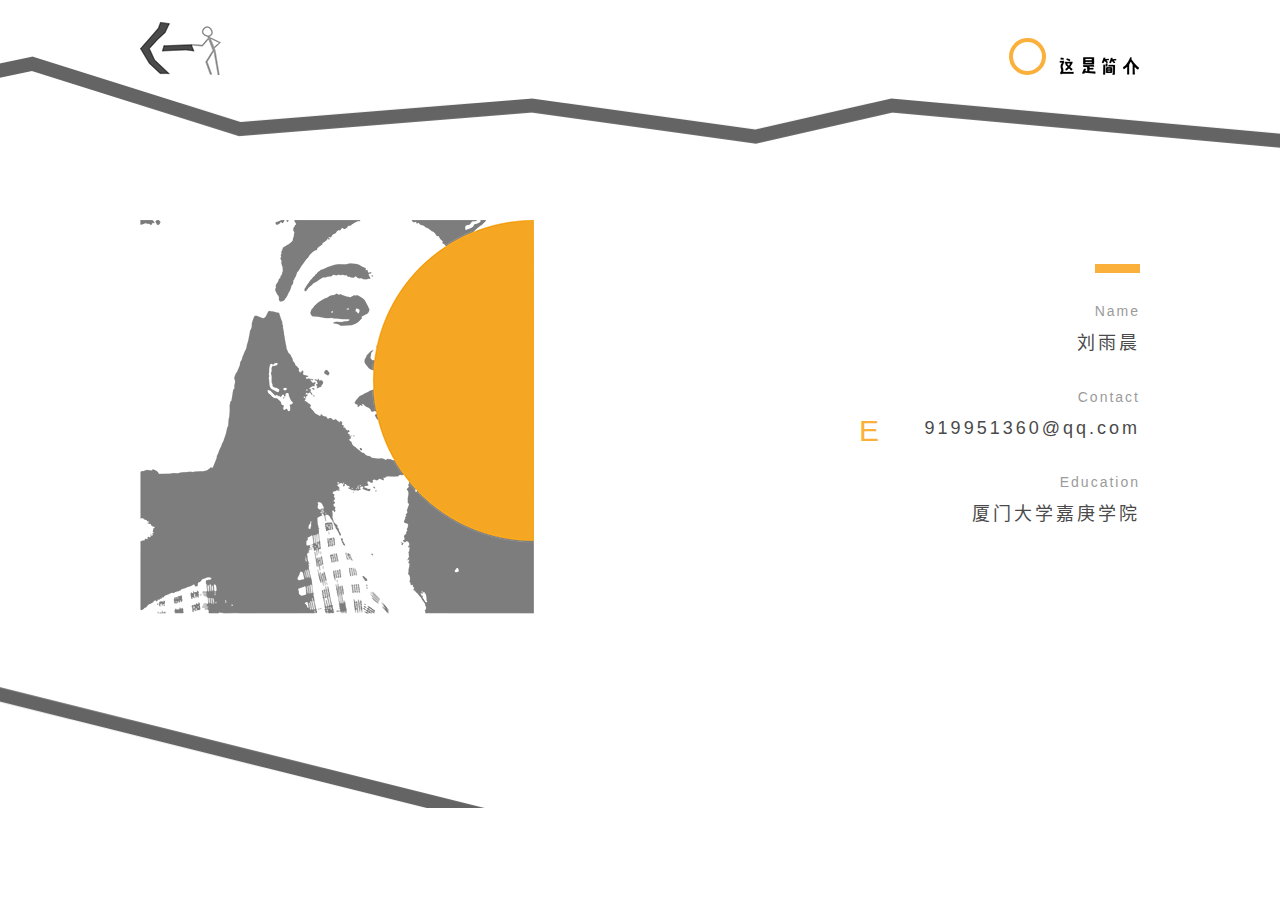
<file: jieshao.html>
<!DOCTYPE html>
<html class="nojs html css_verticalspacer" lang="zh-CN">
 <head>

  <meta http-equiv="Content-type" content="text/html;charset=UTF-8"/>
  <meta name="generator" content="2018.1.0.386"/>
  <meta name="viewport" content="width=device-width, initial-scale=1.0"/>
  
  <script type="text/javascript">
   // Update the 'nojs'/'js' class on the html node
document.documentElement.className = document.documentElement.className.replace(/\bnojs\b/g, 'js');

// Check that all required assets are uploaded and up-to-date
if(typeof Muse == "undefined") window.Muse = {}; window.Muse.assets = {"required":["museutils.js", "museconfig.js", "jquery.watch.js", "jquery.museresponsive.js", "require.js", "jieshao.css"], "outOfDate":[]};
</script>
  
  <title>jieshao</title>
  <!-- CSS -->
  <link rel="stylesheet" type="text/css" href="css/site_global.css?crc=444006867"/>
  <link rel="stylesheet" type="text/css" href="css/jieshao.css?crc=3826591640" id="pagesheet"/>
  <!-- IE-only CSS -->
  <!--[if lt IE 9]>
  <link rel="stylesheet" type="text/css" href="css/nomq_jieshao.css?crc=4141200629" id="nomq_pagesheet"/>
  <![endif]-->
   </head>
 <body>

  <div class="breakpoint active" id="bp_infinity" data-min-width="1201"><!-- responsive breakpoint node -->
   <div class="clearfix" id="page"><!-- group -->
    <a class="nonblock nontext clip_frame grpelem shared_content" id="u1469" href="index.html" data-content-guid="u1469_content"><!-- image --><img class="block temp_no_img_src" id="u1469_img" data-orig-src="images/fanhui2%402x.png?crc=3777798375" data-hidpi-src="images/fanhui2%402x_2x.png?crc=88488393" alt="" width="81" height="53" src="images/blank.gif?crc=4208392903"/></a>
    <div class="clip_frame clearfix grpelem shared_content" id="u1477" data-content-guid="u1477_content"><!-- image -->
     <img class="position_content temp_no_img_src" id="u1477_img" data-orig-src="images/path%209%20copy%402x.png?crc=3860286177" data-hidpi-src="images/path%209%20copy%402x_2x.png?crc=3860286177" alt="" width="1440" height="759" src="images/blank.gif?crc=4208392903"/>
    </div>
    <div class="clip_frame grpelem shared_content" id="u1484" data-content-guid="u1484_content"><!-- image -->
     <img class="block temp_no_img_src" id="u1484_img" data-orig-src="images/zhaopian%402x.png?crc=4039165151" data-hidpi-src="images/zhaopian%402x_2x.png?crc=83532289" alt="" width="394" height="394" src="images/blank.gif?crc=4208392903"/>
    </div>
    <div class="rounded-corners clearfix grpelem shared_content" id="u1517-4" data-content-guid="u1517-4_content"><!-- content -->
     <p id="u1517-2">Name</p>
    </div>
    <div class="rounded-corners clearfix grpelem shared_content" id="u1526-4" data-content-guid="u1526-4_content"><!-- content -->
     <p id="u1526-2">Contact</p>
    </div>
    <div class="rounded-corners clearfix grpelem shared_content" id="u1532-4" data-content-guid="u1532-4_content"><!-- content -->
     <p id="u1532-2">Education</p>
    </div>
    <div class="clearfix grpelem shared_content" id="u1520-4" data-content-guid="u1520-4_content"><!-- content -->
     <p id="u1520-2">刘雨晨</p>
    </div>
    <div class="clearfix grpelem shared_content" id="u1523-4" data-content-guid="u1523-4_content"><!-- content -->
     <p id="u1523-2">919951360@qq.com</p>
    </div>
    <div class="clearfix grpelem shared_content" id="u1529-4" data-content-guid="u1529-4_content"><!-- content -->
     <p id="u1529-2">厦门大学嘉庚学院</p>
    </div>
    <div class="clearfix grpelem shared_content" id="u1535-4" data-content-guid="u1535-4_content"><!-- content -->
     <p>E</p>
    </div>
    <div class="grpelem shared_content" id="u1538" data-content-guid="u1538_content"><!-- simple frame --></div>
    <div class="clip_frame grpelem shared_content" id="u1541" data-content-guid="u1541_content"><!-- image -->
     <img class="block temp_no_img_src" id="u1541_img" data-orig-src="images/jianjie%402x81x18.png?crc=4084459888" data-hidpi-src="images/jianjie%402x_2x.png?crc=3836728765" alt="" width="81" height="18" src="images/blank.gif?crc=4208392903"/>
    </div>
    <div class="rounded-corners grpelem shared_content" id="u1551" data-content-guid="u1551_content"><!-- simple frame --></div>
    <div class="verticalspacer" data-offset-top="769" data-content-above-spacer="807" data-content-below-spacer="39"></div>
   </div>
  </div>
  <div class="breakpoint" id="bp_1200" data-min-width="1001" data-max-width="1200"><!-- responsive breakpoint node -->
   <div class="clearfix temp_no_id" data-orig-id="page"><!-- group -->
    <span class="nonblock nontext clip_frame grpelem placeholder" data-placeholder-for="u1469_content"><!-- placeholder node --></span>
    <span class="clip_frame clearfix grpelem placeholder" data-placeholder-for="u1477_content"><!-- placeholder node --></span>
    <span class="clip_frame grpelem placeholder" data-placeholder-for="u1484_content"><!-- placeholder node --></span>
    <span class="rounded-corners clearfix grpelem placeholder" data-placeholder-for="u1517-4_content"><!-- placeholder node --></span>
    <span class="rounded-corners clearfix grpelem placeholder" data-placeholder-for="u1526-4_content"><!-- placeholder node --></span>
    <span class="rounded-corners clearfix grpelem placeholder" data-placeholder-for="u1532-4_content"><!-- placeholder node --></span>
    <span class="clearfix grpelem placeholder" data-placeholder-for="u1520-4_content"><!-- placeholder node --></span>
    <span class="clearfix grpelem placeholder" data-placeholder-for="u1523-4_content"><!-- placeholder node --></span>
    <span class="clearfix grpelem placeholder" data-placeholder-for="u1529-4_content"><!-- placeholder node --></span>
    <span class="clearfix grpelem placeholder" data-placeholder-for="u1535-4_content"><!-- placeholder node --></span>
    <span class="grpelem placeholder" data-placeholder-for="u1538_content"><!-- placeholder node --></span>
    <span class="clip_frame grpelem placeholder" data-placeholder-for="u1541_content"><!-- placeholder node --></span>
    <span class="rounded-corners grpelem placeholder" data-placeholder-for="u1551_content"><!-- placeholder node --></span>
    <div class="verticalspacer" data-offset-top="808" data-content-above-spacer="807" data-content-below-spacer="0"></div>
   </div>
  </div>
  <div class="breakpoint" id="bp_1000" data-min-width="769" data-max-width="1000"><!-- responsive breakpoint node -->
   <div class="clearfix temp_no_id" data-orig-id="page"><!-- group -->
    <a class="nonblock nontext clip_frame grpelem temp_no_id" href="index.html" data-orig-id="u1469"><!-- image --><img class="block temp_no_id temp_no_img_src" data-orig-src="images/fanhui2%402x57x37.png?crc=4020603688" data-hidpi-src="images/fanhui2%402x57x37_2x.png?crc=3871097914" alt="" width="56" height="37" data-orig-id="u1469_img" src="images/blank.gif?crc=4208392903"/></a>
    <div class="clip_frame clearfix grpelem temp_no_id" data-orig-id="u1477"><!-- image -->
     <img class="position_content temp_no_id temp_no_img_src" data-orig-src="images/path%209%20copy%402x1000x528.png?crc=3860286177" data-hidpi-src="images/path%209%20copy%402x1000x528_2x.png?crc=3860286177" alt="" width="1000" height="527" data-orig-id="u1477_img" src="images/blank.gif?crc=4208392903"/>
    </div>
    <div class="clip_frame grpelem temp_no_id" data-orig-id="u1484"><!-- image -->
     <img class="block temp_no_id temp_no_img_src" data-orig-src="images/zhaopian%402x274x274.png?crc=4273050436" data-hidpi-src="images/zhaopian%402x274x274_2x.png?crc=4166805790" alt="" width="274" height="274" data-orig-id="u1484_img" src="images/blank.gif?crc=4208392903"/>
    </div>
    <span class="rounded-corners clearfix grpelem placeholder" data-placeholder-for="u1517-4_content"><!-- placeholder node --></span>
    <span class="rounded-corners clearfix grpelem placeholder" data-placeholder-for="u1526-4_content"><!-- placeholder node --></span>
    <span class="rounded-corners clearfix grpelem placeholder" data-placeholder-for="u1532-4_content"><!-- placeholder node --></span>
    <span class="clearfix grpelem placeholder" data-placeholder-for="u1520-4_content"><!-- placeholder node --></span>
    <span class="clearfix grpelem placeholder" data-placeholder-for="u1523-4_content"><!-- placeholder node --></span>
    <span class="clearfix grpelem placeholder" data-placeholder-for="u1529-4_content"><!-- placeholder node --></span>
    <span class="clearfix grpelem placeholder" data-placeholder-for="u1535-4_content"><!-- placeholder node --></span>
    <span class="grpelem placeholder" data-placeholder-for="u1538_content"><!-- placeholder node --></span>
    <div class="clip_frame grpelem temp_no_id" data-orig-id="u1541"><!-- image -->
     <img class="block temp_no_id temp_no_img_src" data-orig-src="images/jianjie%402x57x13.png?crc=530330705" data-hidpi-src="images/jianjie%402x57x13_2x.png?crc=4005956077" alt="" width="56" height="13" data-orig-id="u1541_img" src="images/blank.gif?crc=4208392903"/>
    </div>
    <span class="rounded-corners grpelem placeholder" data-placeholder-for="u1551_content"><!-- placeholder node --></span>
    <div class="verticalspacer" data-offset-top="577" data-content-above-spacer="576" data-content-below-spacer="0"></div>
   </div>
  </div>
  <div class="breakpoint" id="bp_768" data-min-width="641" data-max-width="768"><!-- responsive breakpoint node -->
   <div class="clearfix temp_no_id" data-orig-id="page"><!-- group -->
    <a class="nonblock nontext clip_frame grpelem temp_no_id" href="index.html" data-orig-id="u1469"><!-- image --><img class="block temp_no_id temp_no_img_src" data-orig-src="images/fanhui2%402x44x29.png?crc=4122104838" data-hidpi-src="images/fanhui2%402x44x29_2x.png?crc=4093825053" alt="" width="43" height="28" data-orig-id="u1469_img" src="images/blank.gif?crc=4208392903"/></a>
    <div class="clip_frame clearfix grpelem temp_no_id" data-orig-id="u1477"><!-- image -->
     <img class="position_content temp_no_id temp_no_img_src" data-orig-src="images/path%209%20copy%402x768x406.png?crc=3869757827" data-hidpi-src="images/path%209%20copy%402x768x406_2x.png?crc=3860286177" alt="" width="768" height="405" data-orig-id="u1477_img" src="images/blank.gif?crc=4208392903"/>
    </div>
    <div class="clip_frame grpelem temp_no_id" data-orig-id="u1484"><!-- image -->
     <img class="block temp_no_id temp_no_img_src" data-orig-src="images/zhaopian%402x211x211.png?crc=3971280328" data-hidpi-src="images/zhaopian%402x211x211_2x.png?crc=4283716512" alt="" width="210" height="210" data-orig-id="u1484_img" src="images/blank.gif?crc=4208392903"/>
    </div>
    <span class="rounded-corners clearfix grpelem placeholder" data-placeholder-for="u1517-4_content"><!-- placeholder node --></span>
    <span class="rounded-corners clearfix grpelem placeholder" data-placeholder-for="u1526-4_content"><!-- placeholder node --></span>
    <span class="rounded-corners clearfix grpelem placeholder" data-placeholder-for="u1532-4_content"><!-- placeholder node --></span>
    <span class="clearfix grpelem placeholder" data-placeholder-for="u1520-4_content"><!-- placeholder node --></span>
    <span class="clearfix grpelem placeholder" data-placeholder-for="u1523-4_content"><!-- placeholder node --></span>
    <span class="clearfix grpelem placeholder" data-placeholder-for="u1529-4_content"><!-- placeholder node --></span>
    <span class="clearfix grpelem placeholder" data-placeholder-for="u1535-4_content"><!-- placeholder node --></span>
    <span class="grpelem placeholder" data-placeholder-for="u1538_content"><!-- placeholder node --></span>
    <div class="clip_frame grpelem temp_no_id" data-orig-id="u1541"><!-- image -->
     <img class="block temp_no_id temp_no_img_src" data-orig-src="images/jianjie%402x44x10.png?crc=4237798290" data-hidpi-src="images/jianjie%402x44x10_2x.png?crc=275545221" alt="" width="43" height="10" data-orig-id="u1541_img" src="images/blank.gif?crc=4208392903"/>
    </div>
    <span class="rounded-corners grpelem placeholder" data-placeholder-for="u1551_content"><!-- placeholder node --></span>
    <div class="verticalspacer" data-offset-top="430" data-content-above-spacer="429" data-content-below-spacer="0"></div>
   </div>
  </div>
  <div class="breakpoint" id="bp_640" data-min-width="461" data-max-width="640"><!-- responsive breakpoint node -->
   <div class="clearfix temp_no_id" data-orig-id="page"><!-- column -->
    <div class="position_content" id="page_position_content">
     <div class="clearfix colelem" id="pu1469"><!-- group -->
      <a class="nonblock nontext clip_frame grpelem temp_no_id" href="index.html" data-orig-id="u1469"><!-- image --><img class="block temp_no_id temp_no_img_src" data-orig-src="images/fanhui2%402x36x24.png?crc=3787207051" data-hidpi-src="images/fanhui2%402x36x24_2x.png?crc=257844250" alt="" width="36" height="24" data-orig-id="u1469_img" src="images/blank.gif?crc=4208392903"/></a>
      <span class="rounded-corners grpelem placeholder" data-placeholder-for="u1551_content"><!-- placeholder node --></span>
     </div>
     <div class="clip_frame colelem temp_no_id" data-orig-id="u1541"><!-- image -->
      <img class="block temp_no_id temp_no_img_src" data-orig-src="images/jianjie%402x36x8.png?crc=354836666" data-hidpi-src="images/jianjie%402x36x8_2x.png?crc=507777516" alt="" width="36" height="8" data-orig-id="u1541_img" src="images/blank.gif?crc=4208392903"/>
     </div>
     <div class="clearfix colelem" id="pu1477"><!-- group -->
      <div class="clip_frame clearfix grpelem temp_no_id" data-orig-id="u1477"><!-- image -->
       <img class="position_content temp_no_id temp_no_img_src" data-orig-src="images/path%209%20copy%402x640x338.png?crc=4080725880" data-hidpi-src="images/path%209%20copy%402x640x338_2x.png?crc=3860286177" alt="" width="640" height="338" data-orig-id="u1477_img" src="images/blank.gif?crc=4208392903"/>
      </div>
      <div class="clip_frame grpelem temp_no_id" data-orig-id="u1484"><!-- image -->
       <img class="block temp_no_id temp_no_img_src" data-orig-src="images/zhaopian%402x176x176.png?crc=3892996078" data-hidpi-src="images/zhaopian%402x176x176_2x.png?crc=362058357" alt="" width="175" height="175" data-orig-id="u1484_img" src="images/blank.gif?crc=4208392903"/>
      </div>
      <span class="rounded-corners clearfix grpelem placeholder" data-placeholder-for="u1517-4_content"><!-- placeholder node --></span>
      <span class="rounded-corners clearfix grpelem placeholder" data-placeholder-for="u1526-4_content"><!-- placeholder node --></span>
      <span class="rounded-corners clearfix grpelem placeholder" data-placeholder-for="u1532-4_content"><!-- placeholder node --></span>
      <span class="clearfix grpelem placeholder" data-placeholder-for="u1520-4_content"><!-- placeholder node --></span>
      <span class="clearfix grpelem placeholder" data-placeholder-for="u1523-4_content"><!-- placeholder node --></span>
      <span class="clearfix grpelem placeholder" data-placeholder-for="u1529-4_content"><!-- placeholder node --></span>
      <span class="clearfix grpelem placeholder" data-placeholder-for="u1535-4_content"><!-- placeholder node --></span>
      <span class="grpelem placeholder" data-placeholder-for="u1538_content"><!-- placeholder node --></span>
     </div>
     <div class="verticalspacer" data-offset-top="375" data-content-above-spacer="375" data-content-below-spacer="0"></div>
    </div>
   </div>
  </div>
  <div class="breakpoint" id="bp_460" data-max-width="460"><!-- responsive breakpoint node -->
   <div class="clearfix temp_no_id" data-orig-id="page"><!-- column -->
    <div class="clearfix colelem temp_no_id" data-orig-id="pu1469"><!-- group -->
     <a class="nonblock nontext clip_frame grpelem temp_no_id" href="index.html" data-orig-id="u1469"><!-- image --><img class="block temp_no_id temp_no_img_src" data-orig-src="images/fanhui2%402x26x17.png?crc=3830836006" data-hidpi-src="images/fanhui2%402x26x17_2x.png?crc=4022838687" alt="" width="26" height="17" data-orig-id="u1469_img" src="images/blank.gif?crc=4208392903"/></a>
     <span class="rounded-corners grpelem placeholder" data-placeholder-for="u1551_content"><!-- placeholder node --></span>
    </div>
    <div class="clip_frame colelem temp_no_id" data-orig-id="u1541"><!-- image -->
     <img class="block temp_no_id temp_no_img_src" data-orig-src="images/jianjie%402x26x6.png?crc=4042694726" data-hidpi-src="images/jianjie%402x26x6_2x.png?crc=3922659047" alt="" width="26" height="6" data-orig-id="u1541_img" src="images/blank.gif?crc=4208392903"/>
    </div>
    <span class="colelem placeholder" data-placeholder-for="u1538_content"><!-- placeholder node --></span>
    <div class="clearfix colelem" id="pu1484"><!-- group -->
     <div class="clip_frame grpelem temp_no_id" data-orig-id="u1484"><!-- image -->
      <img class="block temp_no_id temp_no_img_src" data-orig-src="images/zhaopian%402x126x126.png?crc=178853177" data-hidpi-src="images/zhaopian%402x126x126_2x.png?crc=389221045" alt="" width="126" height="126" data-orig-id="u1484_img" src="images/blank.gif?crc=4208392903"/>
     </div>
     <span class="rounded-corners clearfix grpelem placeholder" data-placeholder-for="u1517-4_content"><!-- placeholder node --></span>
     <span class="rounded-corners clearfix grpelem placeholder" data-placeholder-for="u1526-4_content"><!-- placeholder node --></span>
     <span class="rounded-corners clearfix grpelem placeholder" data-placeholder-for="u1532-4_content"><!-- placeholder node --></span>
     <span class="clearfix grpelem placeholder" data-placeholder-for="u1520-4_content"><!-- placeholder node --></span>
     <span class="clearfix grpelem placeholder" data-placeholder-for="u1523-4_content"><!-- placeholder node --></span>
     <span class="clearfix grpelem placeholder" data-placeholder-for="u1529-4_content"><!-- placeholder node --></span>
    </div>
    <div class="verticalspacer" data-offset-top="191" data-content-above-spacer="190" data-content-below-spacer="30"></div>
   </div>
  </div>
  <!-- Other scripts -->
  <script type="text/javascript">
   // Decide whether to suppress missing file error or not based on preference setting
var suppressMissingFileError = false
</script>
  <script type="text/javascript">
   window.Muse.assets.check=function(c){if(!window.Muse.assets.checked){window.Muse.assets.checked=!0;var b={},d=function(a,b){if(window.getComputedStyle){var c=window.getComputedStyle(a,null);return c&&c.getPropertyValue(b)||c&&c[b]||""}if(document.documentElement.currentStyle)return(c=a.currentStyle)&&c[b]||a.style&&a.style[b]||"";return""},a=function(a){if(a.match(/^rgb/))return a=a.replace(/\s+/g,"").match(/([\d\,]+)/gi)[0].split(","),(parseInt(a[0])<<16)+(parseInt(a[1])<<8)+parseInt(a[2]);if(a.match(/^\#/))return parseInt(a.substr(1),
16);return 0},f=function(f){for(var g=document.getElementsByTagName("link"),j=0;j<g.length;j++)if("text/css"==g[j].type){var l=(g[j].href||"").match(/\/?css\/([\w\-]+\.css)\?crc=(\d+)/);if(!l||!l[1]||!l[2])break;b[l[1]]=l[2]}g=document.createElement("div");g.className="version";g.style.cssText="display:none; width:1px; height:1px;";document.getElementsByTagName("body")[0].appendChild(g);for(j=0;j<Muse.assets.required.length;){var l=Muse.assets.required[j],k=l.match(/([\w\-\.]+)\.(\w+)$/),i=k&&k[1]?
k[1]:null,k=k&&k[2]?k[2]:null;switch(k.toLowerCase()){case "css":i=i.replace(/\W/gi,"_").replace(/^([^a-z])/gi,"_$1");g.className+=" "+i;i=a(d(g,"color"));k=a(d(g,"backgroundColor"));i!=0||k!=0?(Muse.assets.required.splice(j,1),"undefined"!=typeof b[l]&&(i!=b[l]>>>24||k!=(b[l]&16777215))&&Muse.assets.outOfDate.push(l)):j++;g.className="version";break;case "js":j++;break;default:throw Error("Unsupported file type: "+k);}}c?c().jquery!="1.8.3"&&Muse.assets.outOfDate.push("jquery-1.8.3.min.js"):Muse.assets.required.push("jquery-1.8.3.min.js");
g.parentNode.removeChild(g);if(Muse.assets.outOfDate.length||Muse.assets.required.length)g="服务器上的某些文件可能缺失或不正确。请在清除浏览器高速缓存后重试。如果问题仍然存在，请联系网站作者。",f&&Muse.assets.outOfDate.length&&(g+="\nOut of date: "+Muse.assets.outOfDate.join(",")),f&&Muse.assets.required.length&&(g+="\nMissing: "+Muse.assets.required.join(",")),suppressMissingFileError?(g+="\nUse SuppressMissingFileError key in AppPrefs.xml to show missing file error pop up.",console.log(g)):alert(g)};location&&location.search&&location.search.match&&location.search.match(/muse_debug/gi)?
setTimeout(function(){f(!0)},5E3):f()}};
var muse_init=function(){require.config({baseUrl:""});require(["jquery","museutils","whatinput","jquery.watch","jquery.museresponsive"],function(c){var $ = c;$(document).ready(function(){try{
window.Muse.assets.check($);/* body */
Muse.Utils.transformMarkupToFixBrowserProblemsPreInit();/* body */
Muse.Utils.detectScreenResolution();/* HiDPI screens */
Muse.Utils.prepHyperlinks(true);/* body */
Muse.Utils.makeButtonsVisibleAfterSettingMinWidth();/* body */
Muse.Utils.fullPage('#page');/* 100% height page */
$( '.breakpoint' ).registerBreakpoint();/* Register breakpoints */
Muse.Utils.transformMarkupToFixBrowserProblems();/* body */
}catch(b){if(b&&"function"==typeof b.notify?b.notify():Muse.Assert.fail("Error calling selector function: "+b),false)throw b;}})})};

</script>
  <!-- RequireJS script -->
  <script src="scripts/require.js?crc=7928878" type="text/javascript" async data-main="scripts/museconfig.js?crc=310584261" onload="if (requirejs) requirejs.onError = function(requireType, requireModule) { if (requireType && requireType.toString && requireType.toString().indexOf && 0 <= requireType.toString().indexOf('#scripterror')) window.Muse.assets.check(); }" onerror="window.Muse.assets.check();"></script>
   </body>
</html>
</file>
<file: css/site_global.css>
html{min-height:100%;min-width:100%;-ms-text-size-adjust:none;}body,div,dl,dt,dd,ul,ol,li,nav,h1,h2,h3,h4,h5,h6,pre,code,form,fieldset,legend,input,button,textarea,p,blockquote,th,td,a{margin:0px;padding:0px;border-width:0px;border-style:solid;border-color:transparent;-webkit-transform-origin:left top;-ms-transform-origin:left top;-o-transform-origin:left top;transform-origin:left top;background-repeat:no-repeat;}button.submit-btn{-moz-box-sizing:content-box;-webkit-box-sizing:content-box;box-sizing:content-box;}.transition{-webkit-transition-property:background-image,background-position,background-color,border-color,border-radius,color,font-size,font-style,font-weight,letter-spacing,line-height,text-align,box-shadow,text-shadow,opacity;transition-property:background-image,background-position,background-color,border-color,border-radius,color,font-size,font-style,font-weight,letter-spacing,line-height,text-align,box-shadow,text-shadow,opacity;}.transition *{-webkit-transition:inherit;transition:inherit;}table{border-collapse:collapse;border-spacing:0px;}fieldset,img{border:0px;border-style:solid;-webkit-transform-origin:left top;-ms-transform-origin:left top;-o-transform-origin:left top;transform-origin:left top;}address,caption,cite,code,dfn,em,strong,th,var,optgroup{font-style:inherit;font-weight:inherit;}del,ins{text-decoration:none;}li{list-style:none;}caption,th{text-align:left;}h1,h2,h3,h4,h5,h6{font-size:100%;font-weight:inherit;}input,button,textarea,select,optgroup,option{font-family:inherit;font-size:inherit;font-style:inherit;font-weight:inherit;}.form-grp input,.form-grp textarea{-webkit-appearance:none;-webkit-border-radius:0;}body{font-family:Arial, Helvetica Neue, Helvetica, sans-serif;text-align:left;font-size:14px;line-height:17px;word-wrap:break-word;text-rendering:optimizeLegibility;-moz-font-feature-settings:'liga';-ms-font-feature-settings:'liga';-webkit-font-feature-settings:'liga';font-feature-settings:'liga';}a:link{color:#0000FF;text-decoration:underline;}a:visited{color:#800080;text-decoration:underline;}a:hover{color:#0000FF;text-decoration:underline;}a:active{color:#EE0000;text-decoration:underline;}a.nontext{color:black;text-decoration:none;font-style:normal;font-weight:normal;}.normal_text{color:#000000;direction:ltr;font-family:Arial, Helvetica Neue, Helvetica, sans-serif;font-size:14px;font-style:normal;font-weight:normal;letter-spacing:0px;line-height:17px;text-align:left;text-decoration:none;text-indent:0px;text-transform:none;vertical-align:0px;padding:0px;}.list0 li:before{position:absolute;right:100%;letter-spacing:0px;text-decoration:none;font-weight:normal;font-style:normal;}.rtl-list li:before{right:auto;left:100%;}.nls-None > li:before,.nls-None .list3 > li:before,.nls-None .list6 > li:before{margin-right:6px;content:'•';}.nls-None .list1 > li:before,.nls-None .list4 > li:before,.nls-None .list7 > li:before{margin-right:6px;content:'○';}.nls-None,.nls-None .list1,.nls-None .list2,.nls-None .list3,.nls-None .list4,.nls-None .list5,.nls-None .list6,.nls-None .list7,.nls-None .list8{padding-left:34px;}.nls-None.rtl-list,.nls-None .list1.rtl-list,.nls-None .list2.rtl-list,.nls-None .list3.rtl-list,.nls-None .list4.rtl-list,.nls-None .list5.rtl-list,.nls-None .list6.rtl-list,.nls-None .list7.rtl-list,.nls-None .list8.rtl-list{padding-left:0px;padding-right:34px;}.nls-None .list2 > li:before,.nls-None .list5 > li:before,.nls-None .list8 > li:before{margin-right:6px;content:'-';}.nls-None.rtl-list > li:before,.nls-None .list1.rtl-list > li:before,.nls-None .list2.rtl-list > li:before,.nls-None .list3.rtl-list > li:before,.nls-None .list4.rtl-list > li:before,.nls-None .list5.rtl-list > li:before,.nls-None .list6.rtl-list > li:before,.nls-None .list7.rtl-list > li:before,.nls-None .list8.rtl-list > li:before{margin-right:0px;margin-left:6px;}.TabbedPanelsTab{white-space:nowrap;}.MenuBar .MenuBarView,.MenuBar .SubMenuView{display:block;list-style:none;}.MenuBar .SubMenu{display:none;position:absolute;}.NoWrap{white-space:nowrap;word-wrap:normal;}.rootelem{margin-left:auto;margin-right:auto;}.colelem{display:inline;float:left;clear:both;}.clearfix:after{content:"\0020";visibility:hidden;display:block;height:0px;clear:both;}*:first-child+html .clearfix{zoom:1;}.clip_frame{overflow:hidden;}.popup_anchor{position:relative;width:0px;height:0px;}.allow_click_through *{pointer-events:auto;}.popup_element{z-index:100000;}.svg{display:block;vertical-align:top;}span.wrap{content:'';clear:left;display:block;}span.actAsInlineDiv{display:inline-block;}.position_content,.excludeFromNormalFlow{float:left;}.preload_images{position:absolute;overflow:hidden;left:-9999px;top:-9999px;height:1px;width:1px;}.preload{height:1px;width:1px;}.animateStates{-webkit-transition:0.3s ease-in-out;-moz-transition:0.3s ease-in-out;-o-transition:0.3s ease-in-out;transition:0.3s ease-in-out;}[data-whatinput="mouse"] *:focus,[data-whatinput="touch"] *:focus,input:focus,textarea:focus{outline:none;}textarea{resize:none;overflow:auto;}.allow_click_through,.fld-prompt{pointer-events:none;}.wrapped-input{position:absolute;top:0px;left:0px;background:transparent;border:none;}.submit-btn{z-index:50000;cursor:pointer;}.anchor_item{width:22px;height:18px;}.MenuBar .SubMenuVisible,.MenuBarVertical .SubMenuVisible,.MenuBar .SubMenu .SubMenuVisible,.popup_element.Active,span.actAsPara,.actAsDiv,a.nonblock.nontext,img.block{display:block;}.widget_invisible,.js .invi,.js .mse_pre_init{visibility:hidden;}.ose_ei{visibility:hidden;z-index:0;}.no_vert_scroll{overflow-y:hidden;}.always_vert_scroll{overflow-y:scroll;}.always_horz_scroll{overflow-x:scroll;}.fullscreen{overflow:hidden;left:0px;top:0px;position:fixed;height:100%;width:100%;-moz-box-sizing:border-box;-webkit-box-sizing:border-box;-ms-box-sizing:border-box;box-sizing:border-box;}.fullwidth{position:absolute;}.borderbox{-moz-box-sizing:border-box;-webkit-box-sizing:border-box;-ms-box-sizing:border-box;box-sizing:border-box;}.scroll_wrapper{position:absolute;overflow:auto;left:0px;right:0px;top:0px;bottom:0px;padding-top:0px;padding-bottom:0px;margin-top:0px;margin-bottom:0px;}.browser_width > *{position:absolute;left:0px;right:0px;}.grpelem,.accordion_wrapper{display:inline;float:left;}.fld-checkbox input[type=checkbox],.fld-radiobutton input[type=radio]{position:absolute;overflow:hidden;clip:rect(0px, 0px, 0px, 0px);height:1px;width:1px;margin:-1px;padding:0px;border:0px;}.fld-checkbox input[type=checkbox] + label,.fld-radiobutton input[type=radio] + label{display:inline-block;background-repeat:no-repeat;cursor:pointer;float:left;width:100%;height:100%;}.pointer_cursor,.fld-recaptcha-mode,.fld-recaptcha-refresh,.fld-recaptcha-help{cursor:pointer;}p,h1,h2,h3,h4,h5,h6,ol,ul,span.actAsPara{max-height:1000000px;}.superscript{vertical-align:super;font-size:66%;line-height:0px;}.subscript{vertical-align:sub;font-size:66%;line-height:0px;}.horizontalSlideShow{-ms-touch-action:pan-y;touch-action:pan-y;}.verticalSlideShow{-ms-touch-action:pan-x;touch-action:pan-x;}.colelem100,.verticalspacer{clear:both;}.list0 li,.MenuBar .MenuItemContainer,.SlideShowContentPanel .fullscreen img,.css_verticalspacer .verticalspacer{position:relative;}.popup_element.Inactive,.js .disn,.js .an_invi,.hidden,.breakpoint{display:none;}#muse_css_mq{position:absolute;display:none;background-color:#FFFFFE;}.fluid_height_spacer{width:0.01px;}.muse_check_css{display:none;position:fixed;}@media screen and (-webkit-min-device-pixel-ratio:0){body{text-rendering:auto;}}
</file>
<file: css/jieshao.css>
.version.jieshao{color:#0000E4;background-color:#152798;}#page{margin-left:auto;z-index:1;margin-right:auto;border-color:#000000;background-image:none;border-width:0px;background-color:transparent;}#u1469{z-index:2;margin-right:-10000px;position:relative;background-color:transparent;}#u1551{background-color:transparent;margin-right:-10000px;position:relative;border-width:4px;border-color:#FBB03B;border-style:solid;border-radius:50%;}#u1541{background-color:transparent;position:relative;}#u1538{background-color:#FBB03B;position:relative;height:9px;}#u1484{margin-right:-10000px;position:relative;background-color:transparent;}#u1517-4,#u1526-4,#u1532-4{position:relative;margin-right:-10000px;border-color:transparent;letter-spacing:2px;border-radius:2px;border-width:0px;font-family:Helvetica, Helvetica Neue, Arial, sans-serif;text-align:right;color:#9B9B9B;background-color:transparent;}#u1520-4,#u1523-4,#u1529-4{color:#4A4A4A;position:relative;letter-spacing:3px;font-family:Helvetica, Helvetica Neue, Arial, sans-serif;text-align:right;margin-right:-10000px;background-color:transparent;}.html{background-color:#FFFFFF;}body{position:relative;}@media (min-width: 1201px), print{#muse_css_mq{background-color:#FFFFFF;}#bp_infinity.active{display:block;}#page{width:1000px;min-height:808px;}#u1469{width:81px;margin-top:22px;}#u1477{z-index:4;width:1440px;background-color:transparent;position:relative;margin-right:-10000px;margin-top:49px;left:-220px;}#u1477_img{margin-top:7px;margin-bottom:-7px;}#u1484{z-index:6;width:394px;margin-top:220px;}#u1517-4{z-index:8;width:57px;min-height:21px;margin-top:303px;left:943px;}#u1526-4{z-index:12;width:91px;min-height:21px;margin-top:389px;left:909px;}#u1532-4{z-index:16;width:100px;min-height:21px;margin-top:474px;left:900px;}#u1520-4{z-index:20;width:131px;min-height:23px;line-height:22px;font-size:18px;margin-top:332px;left:869px;}#u1523-4{z-index:24;width:236px;min-height:23px;line-height:22px;font-size:18px;margin-top:417px;left:764px;}#u1529-4{z-index:28;width:177px;min-height:23px;line-height:22px;font-size:18px;margin-top:503px;left:823px;}#u1535-4{z-index:32;width:21px;min-height:28px;background-color:transparent;line-height:36px;color:#FBB03B;font-size:30px;font-family:Helvetica, Helvetica Neue, Arial, sans-serif;position:relative;margin-right:-10000px;margin-top:413px;left:719px;}#u1538{z-index:36;width:45px;margin-right:-10000px;margin-top:264px;left:955px;}#u1541{z-index:37;width:81px;margin-right:-10000px;margin-top:57px;left:919px;}#u1551{z-index:39;width:29px;height:29px;margin-top:38px;left:869px;}.css_verticalspacer .verticalspacer{height:calc(100vh - 846px);}body{min-width:1000px;}}@media (min-width: 1001px) and (max-width: 1200px){#muse_css_mq{background-color:#0004b0;}#bp_1200.active{display:block;}#page{width:1000px;min-height:808px;}#u1469{width:81px;margin-top:22px;}#u1477{z-index:4;width:1440px;background-color:transparent;position:relative;margin-right:-10000px;margin-top:49px;left:-220px;}#u1477_img{margin-top:7px;margin-bottom:-7px;}#u1484{z-index:6;width:394px;margin-top:220px;}#u1517-4{z-index:8;width:57px;min-height:21px;margin-top:303px;left:943px;}#u1526-4{z-index:12;width:91px;min-height:21px;margin-top:389px;left:909px;}#u1532-4{z-index:16;width:100px;min-height:21px;margin-top:474px;left:900px;}#u1520-4{z-index:20;width:131px;min-height:23px;line-height:22px;font-size:18px;margin-top:332px;left:869px;}#u1523-4{z-index:24;width:236px;min-height:23px;line-height:22px;font-size:18px;margin-top:417px;left:764px;}#u1529-4{z-index:28;width:177px;min-height:23px;line-height:22px;font-size:18px;margin-top:503px;left:823px;}#u1535-4{z-index:32;width:21px;min-height:28px;background-color:transparent;line-height:36px;color:#FBB03B;font-size:30px;font-family:Helvetica, Helvetica Neue, Arial, sans-serif;position:relative;margin-right:-10000px;margin-top:413px;left:719px;}#u1538{z-index:36;width:45px;margin-right:-10000px;margin-top:264px;left:955px;}#u1541{z-index:37;width:81px;margin-right:-10000px;margin-top:57px;left:919px;}#u1551{z-index:39;width:29px;height:29px;margin-top:38px;left:869px;}.css_verticalspacer .verticalspacer{height:calc(100vh - 807px);}body{overflow-x:hidden;min-width:1000px;}}@media (min-width: 769px) and (max-width: 1000px){#muse_css_mq{background-color:#0003e8;}#bp_1000.active{display:block;}#page{width:768px;min-height:576px;}#u1469{width:56px;margin-top:23px;left:37px;}#u1477{z-index:4;width:1000px;background-color:transparent;position:relative;margin-right:-10000px;margin-top:49px;left:-116px;}#u1477_img{margin-top:5px;margin-bottom:-5px;}#u1484{z-index:6;width:274px;margin-top:221px;left:37px;}#u1517-4{z-index:8;width:82px;min-height:21px;margin-top:259px;left:650px;}#u1526-4{z-index:12;width:63px;min-height:21px;margin-top:345px;left:668px;}#u1532-4{z-index:16;width:129px;min-height:21px;margin-top:431px;left:602px;}#u1520-4{z-index:20;width:91px;min-height:23px;line-height:22px;font-size:18px;margin-top:288px;left:640px;}#u1523-4{z-index:24;width:230px;min-height:23px;line-height:22px;font-size:18px;margin-top:374px;left:501px;}#u1529-4{z-index:28;width:194px;min-height:23px;line-height:22px;font-size:18px;margin-top:459px;left:537px;}#u1535-4{z-index:32;width:15px;min-height:28px;background-color:transparent;line-height:36px;color:#FBB03B;font-size:30px;font-family:Helvetica, Helvetica Neue, Arial, sans-serif;position:relative;margin-right:-10000px;margin-top:364px;left:486px;}#u1538{z-index:36;width:31px;margin-right:-10000px;margin-top:221px;left:700px;}#u1541{z-index:37;width:56px;margin-right:-10000px;margin-top:47px;left:675px;}#u1551{z-index:39;width:29px;height:29px;margin-top:22px;left:625px;}.css_verticalspacer .verticalspacer{height:calc(100vh - 576px);}body{overflow-x:hidden;min-width:768px;}}@media (min-width: 641px) and (max-width: 768px){#muse_css_mq{background-color:#000300;}#bp_768.active{display:block;}#page{width:640px;min-height:429px;}#u1469{width:43px;margin-top:14px;left:55px;}#u1477{z-index:4;width:768px;background-color:transparent;position:relative;margin-right:-10000px;margin-top:25px;left:-64px;}#u1477_img{margin-top:4px;margin-bottom:-4px;}#u1484{z-index:6;width:210px;margin-top:136px;left:55px;}#u1517-4{z-index:8;width:73px;min-height:21px;margin-top:165px;left:512px;}#u1526-4{z-index:12;width:100px;min-height:21px;margin-top:227px;left:486px;}#u1532-4{z-index:16;width:149px;min-height:21px;margin-top:295px;left:436px;}#u1520-4{z-index:20;width:70px;min-height:23px;line-height:22px;font-size:18px;margin-top:194px;left:515px;}#u1523-4{z-index:24;width:248px;min-height:23px;line-height:22px;font-size:18px;margin-top:255px;left:337px;}#u1529-4{z-index:28;width:193px;min-height:23px;line-height:22px;font-size:18px;margin-top:323px;left:392px;}#u1535-4{z-index:32;width:11px;min-height:28px;background-color:transparent;line-height:36px;color:#FBB03B;font-size:30px;font-family:Helvetica, Helvetica Neue, Arial, sans-serif;position:relative;margin-right:-10000px;margin-top:252px;left:296px;}#u1538{z-index:36;width:24px;margin-right:-10000px;margin-top:138px;left:561px;}#u1541{z-index:37;width:43px;margin-right:-10000px;margin-top:32px;left:542px;}#u1551{z-index:39;width:21px;height:21px;margin-top:13px;left:503px;}.css_verticalspacer .verticalspacer{height:calc(100vh - 429px);}body{overflow-x:hidden;min-width:640px;}}@media (min-width: 461px) and (max-width: 640px){#muse_css_mq{background-color:#000280;}#bp_640.active{display:block;}#page{width:460px;min-height:375px;}#page_position_content{padding-top:11px;width:0.01px;}#pu1469{z-index:2;width:0.01px;margin-left:8px;}#u1469{width:36px;}#u1551{z-index:39;width:13px;height:13px;margin-top:3px;left:384px;}#u1541{z-index:37;width:36px;margin-left:416px;top:-8px;margin-bottom:-8px;}#pu1477{z-index:4;width:0.01px;margin-left:-90px;margin-top:3px;}#u1477{z-index:4;width:640px;background-color:transparent;position:relative;margin-right:-10000px;}#u1477_img{margin-top:3px;margin-bottom:-3px;}#u1484{z-index:6;width:175px;margin-top:70px;left:89px;}#u1517-4{z-index:8;width:78px;min-height:8px;line-height:12px;font-size:10px;margin-top:70px;left:464px;}#u1526-4{z-index:12;width:129px;min-height:11px;line-height:12px;font-size:10px;margin-top:139px;left:413px;}#u1532-4{z-index:16;width:113px;min-height:9px;line-height:12px;font-size:10px;margin-top:208px;left:429px;}#u1520-4{z-index:20;width:140px;min-height:11px;font-size:14px;margin-top:90px;left:402px;}#u1523-4{z-index:24;width:227px;min-height:9px;font-size:14px;margin-top:159px;left:315px;}#u1529-4{z-index:28;width:191px;min-height:16px;font-size:14px;margin-top:228px;left:351px;}#u1535-4{z-index:32;width:9px;min-height:28px;background-color:transparent;line-height:36px;color:#FBB03B;font-size:30px;font-family:Helvetica, Helvetica Neue, Arial, sans-serif;position:relative;margin-right:-10000px;margin-top:146px;left:320px;}#u1538{z-index:36;width:20px;margin-right:-10000px;margin-top:53px;left:522px;}.css_verticalspacer .verticalspacer{height:calc(100vh - 375px);}body{overflow-x:hidden;min-width:460px;}}@media (max-width: 460px){#muse_css_mq{background-color:#0001cc;}#bp_460.active{display:block;}#page{width:315px;min-height:180px;padding-top:10px;padding-right:5px;}#pu1469{z-index:2;width:0.01px;}#u1469{width:26px;margin-top:4px;}#u1551{z-index:33;width:13px;height:13px;left:262px;}#u1541{z-index:31;width:26px;margin-left:289px;top:-6px;margin-bottom:-6px;}#u1538{z-index:30;width:14px;margin-left:300px;margin-top:17px;}#pu1484{z-index:4;width:0.01px;margin-top:8px;}#u1484{z-index:4;width:126px;}#u1517-4{z-index:6;width:115px;min-height:21px;line-height:11px;font-size:9px;left:199px;}#u1526-4{z-index:10;width:160px;min-height:21px;line-height:11px;font-size:9px;margin-top:49px;left:154px;}#u1532-4{z-index:14;width:227px;min-height:21px;line-height:11px;font-size:9px;margin-top:94px;left:88px;}#u1520-4{z-index:18;width:140px;min-height:12px;line-height:16px;font-size:13px;margin-top:15px;left:175px;}#u1523-4{z-index:22;width:244px;min-height:5px;line-height:16px;font-size:13px;margin-top:65px;left:70px;}#u1529-4{z-index:26;width:245px;min-height:15px;line-height:16px;font-size:13px;margin-top:110px;left:70px;}.css_verticalspacer .verticalspacer{height:calc(100vh - 220px);}body{overflow-x:hidden;min-width:320px;padding-bottom:31px;}}
</file>
<file: css/nomq_jieshao.css>
#muse_css_mq{background-color:#FFFFFF;}#bp_infinity.active{display:block;}#page{width:1000px;min-height:808px;}#u1469{width:81px;margin-top:22px;}#u1477{z-index:4;width:1440px;background-color:transparent;position:relative;margin-right:-10000px;margin-top:49px;left:-220px;}#u1477_img{margin-top:7px;margin-bottom:-7px;}#u1484{z-index:6;width:394px;margin-top:220px;}#u1517-4{z-index:8;width:57px;min-height:21px;margin-top:303px;left:943px;}#u1526-4{z-index:12;width:91px;min-height:21px;margin-top:389px;left:909px;}#u1532-4{z-index:16;width:100px;min-height:21px;margin-top:474px;left:900px;}#u1520-4{z-index:20;width:131px;min-height:23px;line-height:22px;font-size:18px;margin-top:332px;left:869px;}#u1523-4{z-index:24;width:236px;min-height:23px;line-height:22px;font-size:18px;margin-top:417px;left:764px;}#u1529-4{z-index:28;width:177px;min-height:23px;line-height:22px;font-size:18px;margin-top:503px;left:823px;}#u1535-4{z-index:32;width:21px;min-height:28px;background-color:transparent;line-height:36px;color:#FBB03B;font-size:30px;font-family:Helvetica, Helvetica Neue, Arial, sans-serif;position:relative;margin-right:-10000px;margin-top:413px;left:719px;}#u1538{z-index:36;width:45px;margin-right:-10000px;margin-top:264px;left:955px;}#u1541{z-index:37;width:81px;margin-right:-10000px;margin-top:57px;left:919px;}#u1551{z-index:39;width:29px;height:29px;margin-top:38px;left:869px;}.css_verticalspacer .verticalspacer{height:calc(100vh - 846px);}body{min-width:1000px;}
</file>
